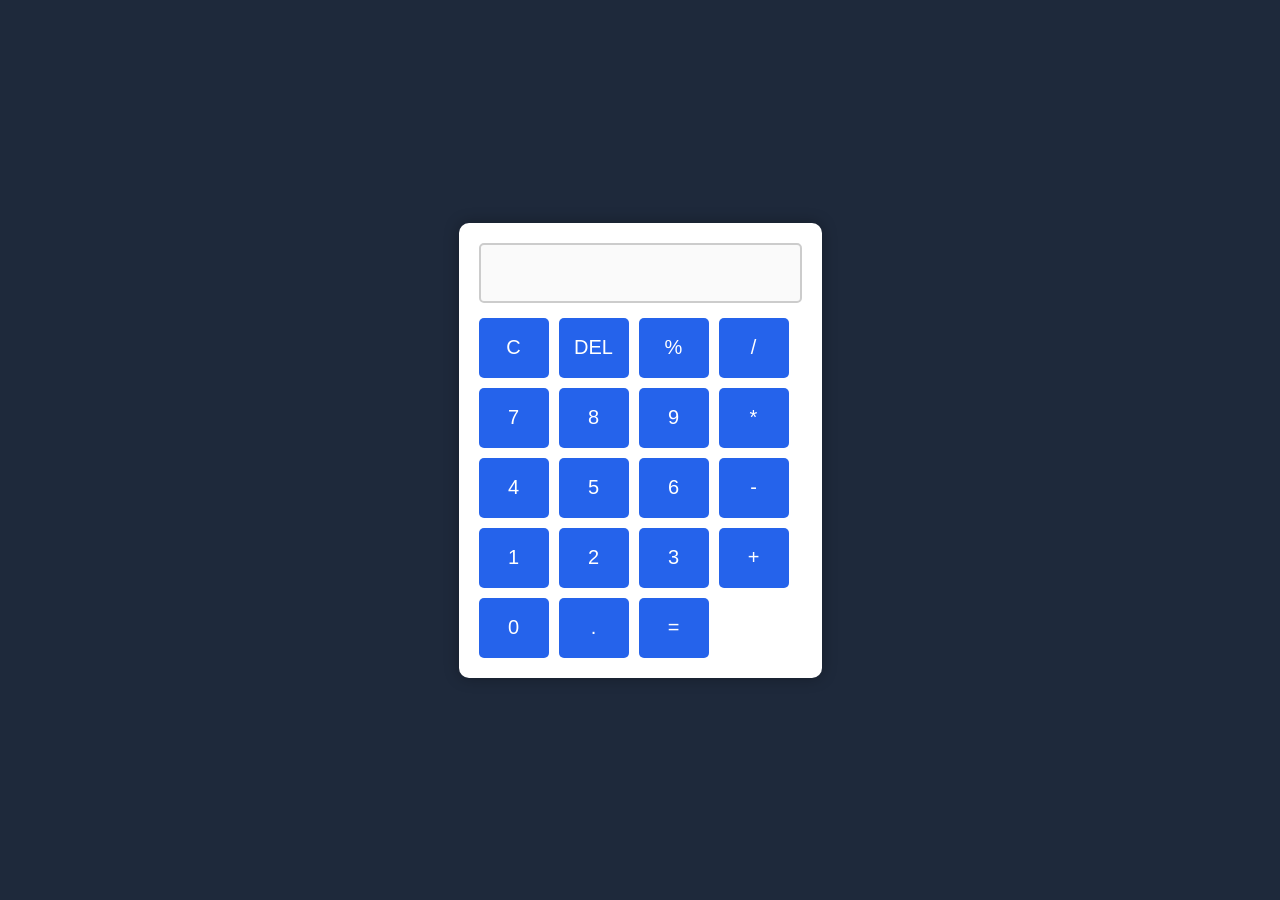
<file: calculator/index.html>
<!DOCTYPE html>
<html lang="en">
<head>
<meta charset="UTF-8">
<meta name="viewport" content="width=device-width, initial-scale=1.0">
<title>Calculator</title>
<link rel="stylesheet" href="style.css">
</head>
<body>

<div class="calculator">

<input type="text" id="display" disabled>

<div class="buttons">

<button onclick="clearDisplay()">C</button>
<button onclick="deleteLast()">DEL</button>
<button onclick="appendValue('%')">%</button>
<button onclick="appendValue('/')">/</button>

<button onclick="appendValue('7')">7</button>
<button onclick="appendValue('8')">8</button>
<button onclick="appendValue('9')">9</button>
<button onclick="appendValue('*')">*</button>

<button onclick="appendValue('4')">4</button>
<button onclick="appendValue('5')">5</button>
<button onclick="appendValue('6')">6</button>
<button onclick="appendValue('-')">-</button>

<button onclick="appendValue('1')">1</button>
<button onclick="appendValue('2')">2</button>
<button onclick="appendValue('3')">3</button>
<button onclick="appendValue('+')">+</button>

<button onclick="appendValue('0')">0</button>
<button onclick="appendValue('.')">.</button>
<button onclick="calculate()">=</button>

</div>

</div>

<script src="script.js"></script>

</body>
</html>
</file>
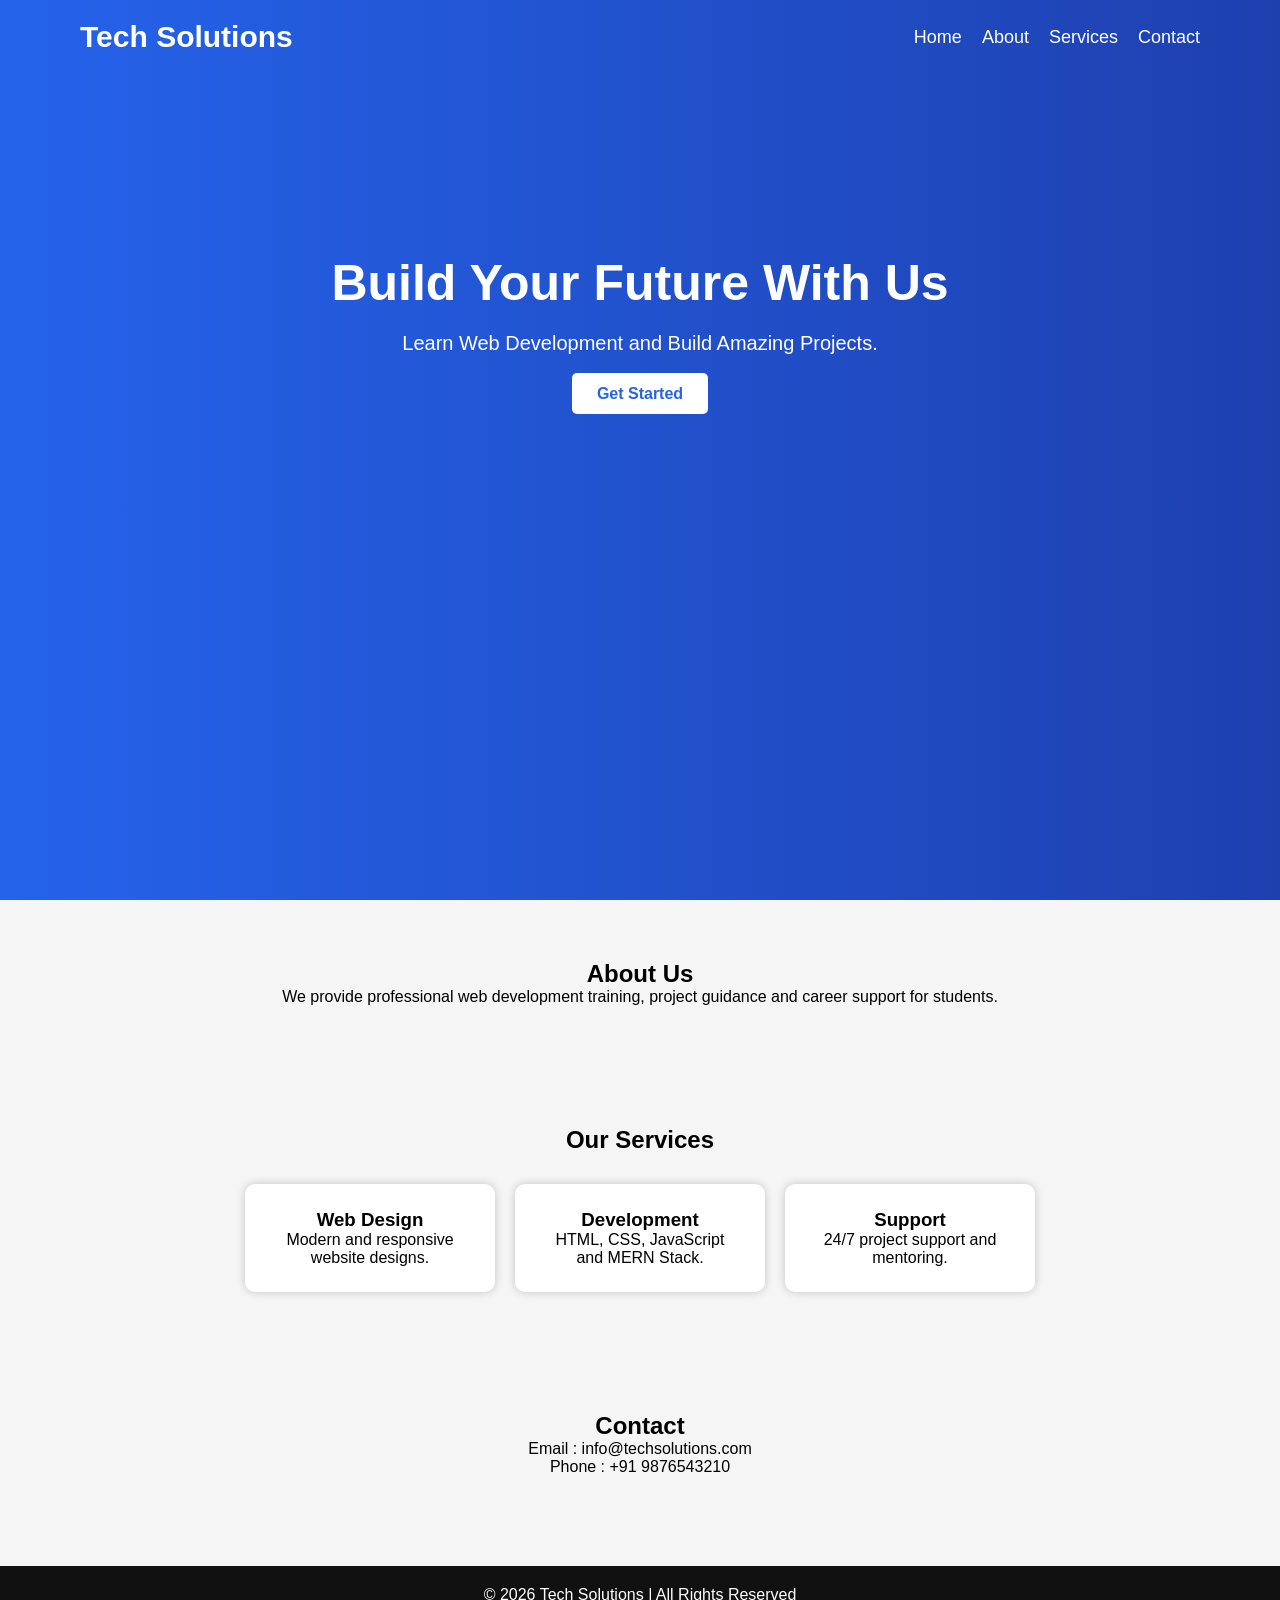
<file: landing/index.html>
<!DOCTYPE html>
<html lang="en">
<head>
<meta charset="UTF-8">
<meta name="viewport" content="width=device-width, initial-scale=1.0">
<title>Tech Solutions</title>
<link rel="stylesheet" href="style.css">
</head>

<body>

<header>
    <nav>
        <h2 class="logo">Tech Solutions</h2>

        <ul>
            <li><a href="#">Home</a></li>
            <li><a href="#">About</a></li>
            <li><a href="#">Services</a></li>
            <li><a href="#">Contact</a></li>
        </ul>
    </nav>

    <div class="hero">
        <h1>Build Your Future With Us</h1>
        <p>Learn Web Development and Build Amazing Projects.</p>

        <a href="#" class="btn">Get Started</a>
    </div>

</header>

<section class="about">
    <h2>About Us</h2>

    <p>
        We provide professional web development training,
        project guidance and career support for students.
    </p>
</section>

<section class="services">

<h2>Our Services</h2>

<div class="cards">

<div class="card">
<h3>Web Design</h3>
<p>Modern and responsive website designs.</p>
</div>

<div class="card">
<h3>Development</h3>
<p>HTML, CSS, JavaScript and MERN Stack.</p>
</div>

<div class="card">
<h3>Support</h3>
<p>24/7 project support and mentoring.</p>
</div>

</div>

</section>

<section class="contact">
<h2>Contact</h2>

<p>Email : info@techsolutions.com</p>
<p>Phone : +91 9876543210</p>

</section>

<footer>

<p>© 2026 Tech Solutions | All Rights Reserved</p>

</footer>

</body>
</html>
</file>
<file: calculator/style.css>
*{
margin:0;
padding:0;
box-sizing:border-box;
font-family:Arial,sans-serif;
}

body{
display:flex;
justify-content:center;
align-items:center;
height:100vh;
background:#1e293b;
}

.calculator{
background:#ffffff;
padding:20px;
border-radius:10px;
box-shadow:0 0 15px rgba(0,0,0,0.3);
}

#display{
width:100%;
height:60px;
font-size:24px;
text-align:right;
padding:10px;
margin-bottom:15px;
border:2px solid #ccc;
border-radius:5px;
}

.buttons{
display:grid;
grid-template-columns:repeat(4,70px);
gap:10px;
}

button{
height:60px;
font-size:20px;
border:none;
background:#2563eb;
color:white;
border-radius:5px;
cursor:pointer;
}

button:hover{
background:#1d4ed8;
}
</file>
<file: landing/style.css>
*{
margin:0;
padding:0;
box-sizing:border-box;
font-family:Arial,sans-serif;
}

body{
background:#f5f5f5;
}

header{
height:100vh;
background:linear-gradient(to right,#2563eb,#1e40af);
color:white;
}

nav{
display:flex;
justify-content:space-between;
align-items:center;
padding:20px 80px;
}

.logo{
font-size:30px;
}

nav ul{
display:flex;
list-style:none;
}

nav ul li{
margin-left:20px;
}

nav ul li a{
color:white;
text-decoration:none;
font-size:18px;
}

.hero{
text-align:center;
margin-top:180px;
}

.hero h1{
font-size:50px;
margin-bottom:20px;
}

.hero p{
font-size:20px;
margin-bottom:30px;
}

.btn{
background:white;
color:#2563eb;
padding:12px 25px;
text-decoration:none;
border-radius:5px;
font-weight:bold;
}

.about,.services,.contact{
padding:60px;
text-align:center;
}

.cards{
display:flex;
justify-content:center;
gap:20px;
margin-top:30px;
flex-wrap:wrap;
}

.card{
background:white;
padding:25px;
width:250px;
border-radius:10px;
box-shadow:0 0 10px rgba(0,0,0,0.2);
}

footer{
background:#111;
color:white;
text-align:center;
padding:20px;
margin-top:30px;
}
</file>
